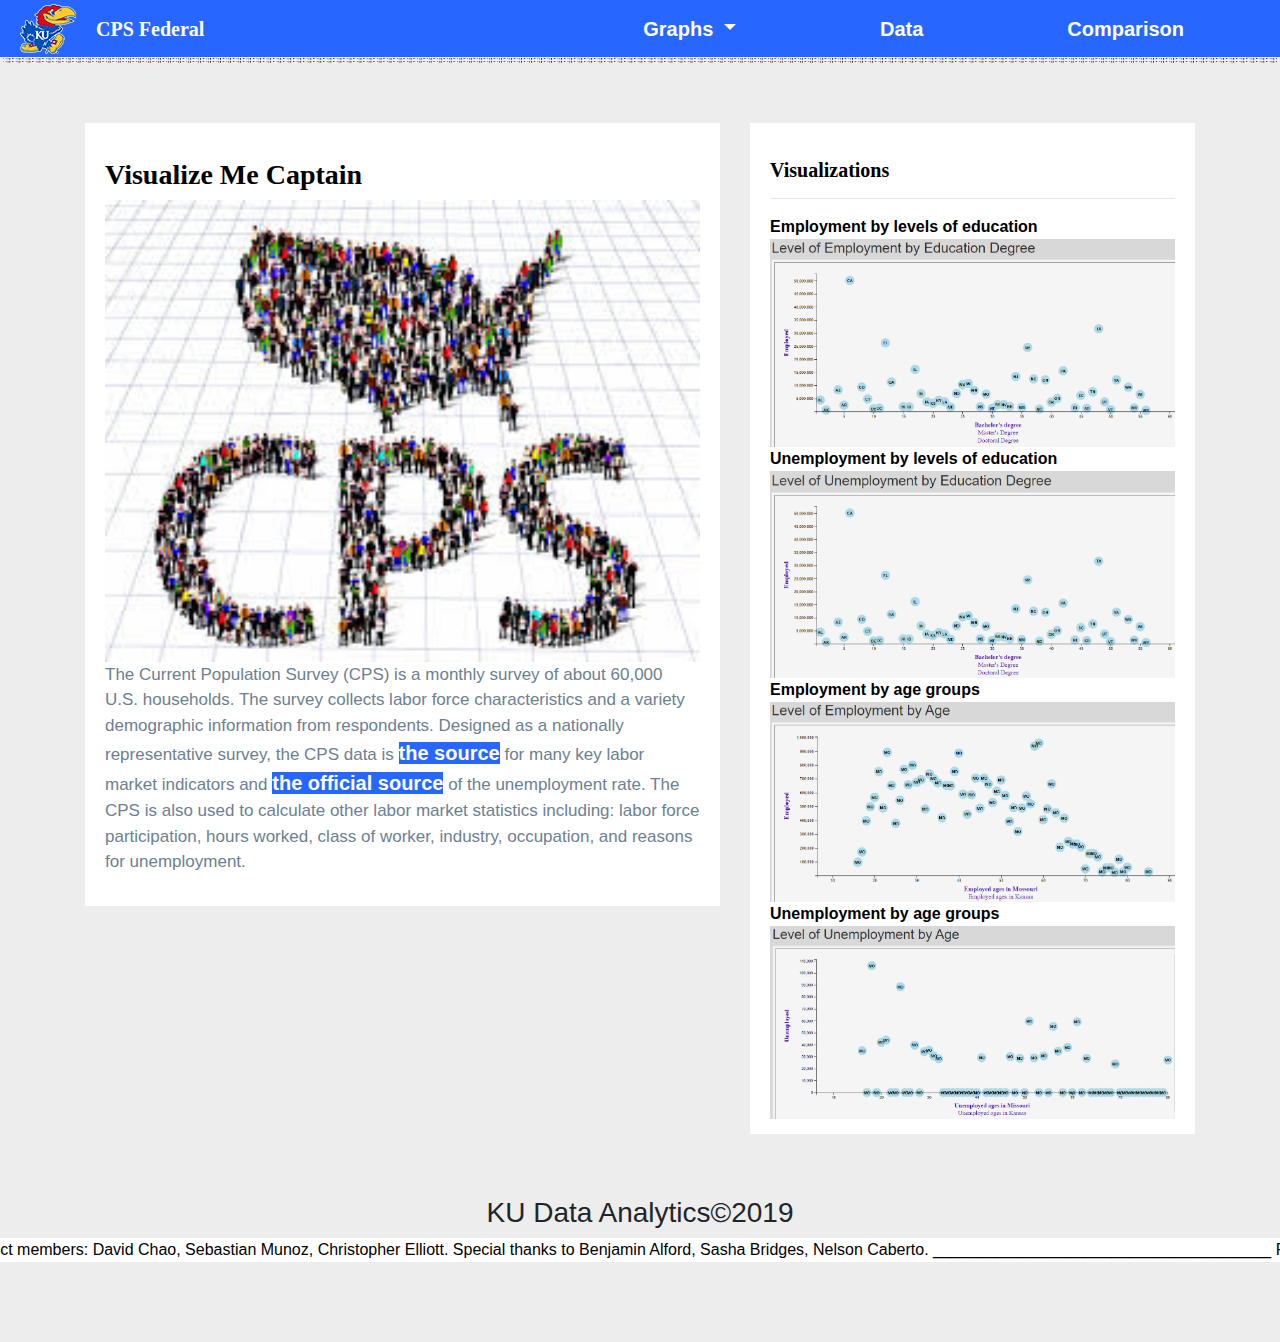
<file: templates/index.html>
<!DOCTYPE html>
<html lang="en">

    <head>
        <meta charset="UTF-8">

        <link rel="stylesheet" href="https://stackpath.bootstrapcdn.com/bootstrap/4.3.1/css/bootstrap.min.css"
            integrity="sha384-ggOyR0iXCbMQv3Xipma34MD+dH/1fQ784/j6cY/iJTQUOhcWr7x9JvoRxT2MZw1T" crossorigin="anonymous">


        <script src="https://code.jquery.com/jquery-3.3.1.slim.min.js"
            integrity="sha384-q8i/X+965DzO0rT7abK41JStQIAqVgRVzpbzo5smXKp4YfRvH+8abtTE1Pi6jizo"
            crossorigin="anonymous"></script>
        <script src="https://cdnjs.cloudflare.com/ajax/libs/popper.js/1.14.7/umd/popper.min.js"
            integrity="sha384-UO2eT0CpHqdSJQ6hJty5KVphtPhzWj9WO1clHTMGa3JDZwrnQq4sF86dIHNDz0W1"
            crossorigin="anonymous"></script>
        <script src="https://stackpath.bootstrapcdn.com/bootstrap/4.3.1/js/bootstrap.min.js"
            integrity="sha384-JjSmVgyd0p3pXB1rRibZUAYoIIy6OrQ6VrjIEaFf/nJGzIxFDsf4x0xIM+B07jRM"
            crossorigin="anonymous"></script>
        <script src="/static/js/marquee.js"></script>

        </script>
        <link rel="stylesheet" href="https://stackpath.bootstrapcdn.com/bootstrap/4.1.3/css/bootstrap.min.css"
            integrity="sha384-MCw98/SFnGE8fJT3GXwEOngsV7Zt27NXFoaoApmYm81iuXoPkFOJwJ8ERdknLPMO" crossorigin="anonymous">
        <link rel="stylesheet" href="/static/css/style1.css">
        <link rel="stylesheet" href="/static/css/d3Style.css">

        <link rel='icon' href='/static/images/favicon.ico' type='image/x-icon' />


        <title>CPS Federal</title>
    </head>

    <body>
        <!-- Navigation Section -->
        <div class="navigation">
            <nav class="navbar navbar-expand-lg">
                <img id="jayhawk-icon" src="/static/images/ku_jayhawk.png" alt="Jayhawk icon">
                <a class="navbar-brand" href="/">CPS Federal </a>
                <button class="navbar-toggler  border border-white" type="button" data-toggle="collapse"
                    data-target="#navbarNavDropdown" aria-controls="navbarNavDropdown" aria-expanded="false"
                    aria-label="Toggle navigation">
                    <span class="navbar-toggler-icon"></span>
                </button>
                <div class="collapse navbar-collapse" id="navbarNavDropdown">
                    <ul class="navbar-nav ml-auto">
                        <li class="nav-item dropdown">
                            <a class="nav-link dropdown-toggle" href="#" id="navbarDropdownMenuLink"
                                data-toggle="dropdown" aria-haspopup="true" aria-expanded="false">
                                Graphs
                            </a>
                            <div class="dropdown-menu" aria-labelledby="navbarDropdownMenuLink">
                                <a class="dropdown-item" href="/education_employed">Level of employment by education
                                    degree </a>
                                <a class="dropdown-item" href="/education_unemployed">Level of unemployment by
                                    education degree </a>
                                <a class="dropdown-item" href="/age_employed">Level of employment by age </a>
                                <a class="dropdown-item" href="/age_unemployed">Level of unemployment by age </a>
                            </div>

                        </li>
                        <li class="nav-item">
                            <a class="nav-link" href="/data">Data</a>
                        </li>
                        <li class="nav-item">
                            <a class="nav-link" href="/comparison">Comparison</a>
                        </li>

                    </ul>
                </div>
            </nav>
        </div>

        <div class="resizeMessage"></div>
        <div class="christmasLights"></div>

        <!-- Content Section -->
        <div class="container">
            <div class="row">
                <div class="col-lg-7 col-md-12">
                    <!-- Left box  -->
                    <div class="box">
                        <h3 class="title">Visualize Me Captain</h3>
                        <img class="cps_map" src="/static/images/CPS_Survey.jpg">

                        <p>The Current Population Survey (CPS) is a monthly survey of about 60,000 U.S. households. The
                            survey collects labor force
                            characteristics and a variety demographic information from respondents. Designed as a
                            nationally representative survey,
                            the CPS data is <a href="https://www.kansascityfed.org/research/kcdc/cps/dataattributes"
                                target="_blank">the
                                source</a> for many key labor market indicators and <a
                                href="https://thedataweb.rm.census.gov/ftp/cps_ftp.html" target="_blank">the official
                                source</a> of
                            the unemployment rate. The
                            CPS is also used to calculate other labor market statistics including: labor force
                            participation, hours worked, class of
                            worker, industry, occupation, and reasons for unemployment.</p>
                    </div>
                </div>
                <div class="col-lg-5 col-md-12">
                    <!-- Right Box -->
                    <div class="box">
                        <h5 class="title">Visualizations</h5>
                        <hr>
                        <strong>Employment by levels of education</strong>
                        <a href="/education_employed">
                            <img class="panel" src="/static/images/education_employed.PNG" alt="Employed by Education">
                        </a>

                        <strong>Unemployment by levels of education</strong>
                        <a href="/education_unemployed">
                            <img class="panel" src="/static/images/education_unemployed.PNG"
                                alt="Unemployed by Education">
                        </a>

                        <strong>Employment by age groups</strong>
                        <a href="/age_employed">
                            <img class="panel" src="/static/images/age_employed.PNG" alt="Employed by age">
                        </a>

                        <strong>Unemployment by age groups</strong>
                        <a href="/age_unemployed">
                            <img class="panel" src="/static/images/age_unemployed.PNG" alt="Unemployed by age">
                        </a>
                    </div>
                </div>
            </div>


        </div>
        </div>
        </div>
        </div>


        <!-- Footer Section -->

        <div id="footer">
            <center>
                <h3>KU Data Analytics&copy;2019</h3>
            </center>

            <div id="marquee" class="example" style="width:fullscreen">

                Project members: David Chao, Sebastian Munoz, Christopher Elliott.

                Special thanks to Benjamin Alford, Sasha Bridges, Nelson Caberto.
                ______________________________________

            </div>

            <script>

                new Marquee('marquee', {

                    speed: .2, direction: 'rtl'

                });
            </script>

        </div>


    </body>

</html>
</file>
<file: static/css/d3Style.css>
.tooltip {
  position: absolute;
  width: 165px;
  height: 100px;
  padding: 10px;
  font: 10px sans-serif;
  color: white;
  text-align: center;
  background: black;
  border: 0;
  border-radius: 10px;
}

.axis-text {
  font-family: sans-serif;
  font-weight: bold;
  fill: #551aaf;
  text-anchor: middle;
}

.active {
  font-weight: bold;
  fill: #000;
  fill: #551aaf;
  transition: fill 0.3s ease-out;
  text-anchor: middle;
}

.inactive {
  font-weight: lighter;
  fill: #551aaf;
  transition: fill 0.3s ease-out;
  text-anchor: middle;
}

.inactive:hover {
  fill: #e75480;
  cursor: pointer;
}

.videoDiv
{
    width: 1%; /*or whatever % you prefer*/
    margin: 0 auto;
    display: block;
}
</file>
<file: static/css/style1.css>
.iframeContainer {
  padding: 5px;
  border: 2px solid #e3e3e3;
  background-color: #f5f5f5;
}
iframe {
  display:block;
  width:100%;
  height:500px;
}

/* Sticky Footer rules (https://getbootstrap.com/examples/sticky-footer/) */
html {
  position: relative;
  min-height: 100%;
}

/* Body */
body{
  background-color: #EDEDED;
  padding-bottom: 80px;
}

.navigation {
  background-color: #2767ff !important;
}

.navbar{
  max-height: 57px;
  padding: inherit;
  margin: inherit;
  background-color: #2767ff;
  font-size: 15px;
}

.navbar-brand{
  padding: 10px !important;
  color: white;
  margin-left: 5px;
  border-radius: 25px;
  font-weight: bold;
  font-family: Georgia, 'Times New Roman', Times, serif;
  background-color: #2767ff;
}

.navbar-brand:hover{
  color: white!important;
  background-color: #2767ff;
}

@media (min-width: 992px) {
.navbar-expand-lg .navbar-nav .nav-link {
    padding-right: 6rem;
    padding-left:  3rem;
    background-color: #2767ff;
    color: white;
  }
}

.navbar_home{
   color: white;
   font-weight: bold;
   font-family: Georgia, 'Times New Roman', Times, serif;
   background-color: #2767ff;
}

.active .dropdown-menu .dropdown-item:active a:hover{
    display: block;
    width: 100%;
    padding: .25rem 1.5rem;
    clear: both;
    font-weight: 400;
    color: white;
    text-align: inherit;
    white-space: nowrap;
    background-color: #2767ff;
    border: 0;
}

.dropdown .dropdown-menu .dropdown-item:active, .dropdown .dropdown-menu .dropdown-item:hover{
  background-color: #2767ff;
  color: white;
}

a{
  color: white;
  background-color:#2767ff;
  font-size: 20px;
  font-weight: bold;
}

a_old{
  color: white;
  background-color:#2767ff;
  border-radius: 25px;
  font-size: 20px;
  font-weight: bold;
}

/* Images */
.cps_map{
  width:100% !important;
  height:100% !important;
}

.panel {
  width:100% !important;
  height:100% !important;
}

.active, .panel:hover{
  border-color: black;
  border-style: solid;

}

.vizualization{
  width:50% !important;
  height:50% !important;
}

/* Title Class  */
.title{
  color:black;
  font-family: Georgia, 'Times New Roman', Times, serif;
  font-weight: bolder;
  padding-top: 25px;
}

/* Paragraph Element */
p{
color: #6D8092;
font-family: Arial, Helvetica, sans-serif;
font-size: 17px;
}

/* Box Class */
.box {
  margin-top: 60px;
  margin-bottom: 62px;
  padding: 10px 20px 15px;
  color: black;
  background-color: white;

}

/* Table */
.table{
  font-size: 15px;
  border-top-color: white !important;
}

/* Footer */
footer{
background-color: black;
border-top-style: solid;
border-top-width: 5px;
border-top-color: white;
color: white;
min-height: 55px;
font-family: Arial, Helvetica, sans-serif;
font-size: 15px;
text-align: center;
position: fixed;
left: 0;
bottom: 0;
width: 100%;
padding-top: 15px;
}

button{
  margin-right: 30px;
 }

button:focus {
  outline: 1px dotted;
  outline: 5px auto -webkit-focusring-color;
}

.container-fluid {
    background: rgb(216,216,216);
    outline: .01px double black;
    padding: 1%;
}

#jayhawk-icon {
  width: 56px;
  height: 50px;
  margin-right: 5px;
  margin-left: 20px;
  margin-top: 5px;
  margin-bottom: 5px;
}

@import url(https://fonts.googleapis.com/css?family=Open+Sans);
.resizeMessage {
  font-family: 'Open Sans', sans-serif;
  left: 20px;
  position: fixed;
  top: 20px;
}

.christmasLights {
  animation: flash 2s step-start infinite;
  border-image-repeat: round;
  border-image-slice: 50% 0;
  border-style: solid;
  width: 100%;
}

@keyframes flash {
  0% {
    border-width: 100px 0 0;
  }
  50% {
    border-width: 0 0 100px;
  }
  100% {
    border-width: 100px 0 0;
  }
}


.christmasLights {
  border-image-source: url([data-uri]);
}
</file>
